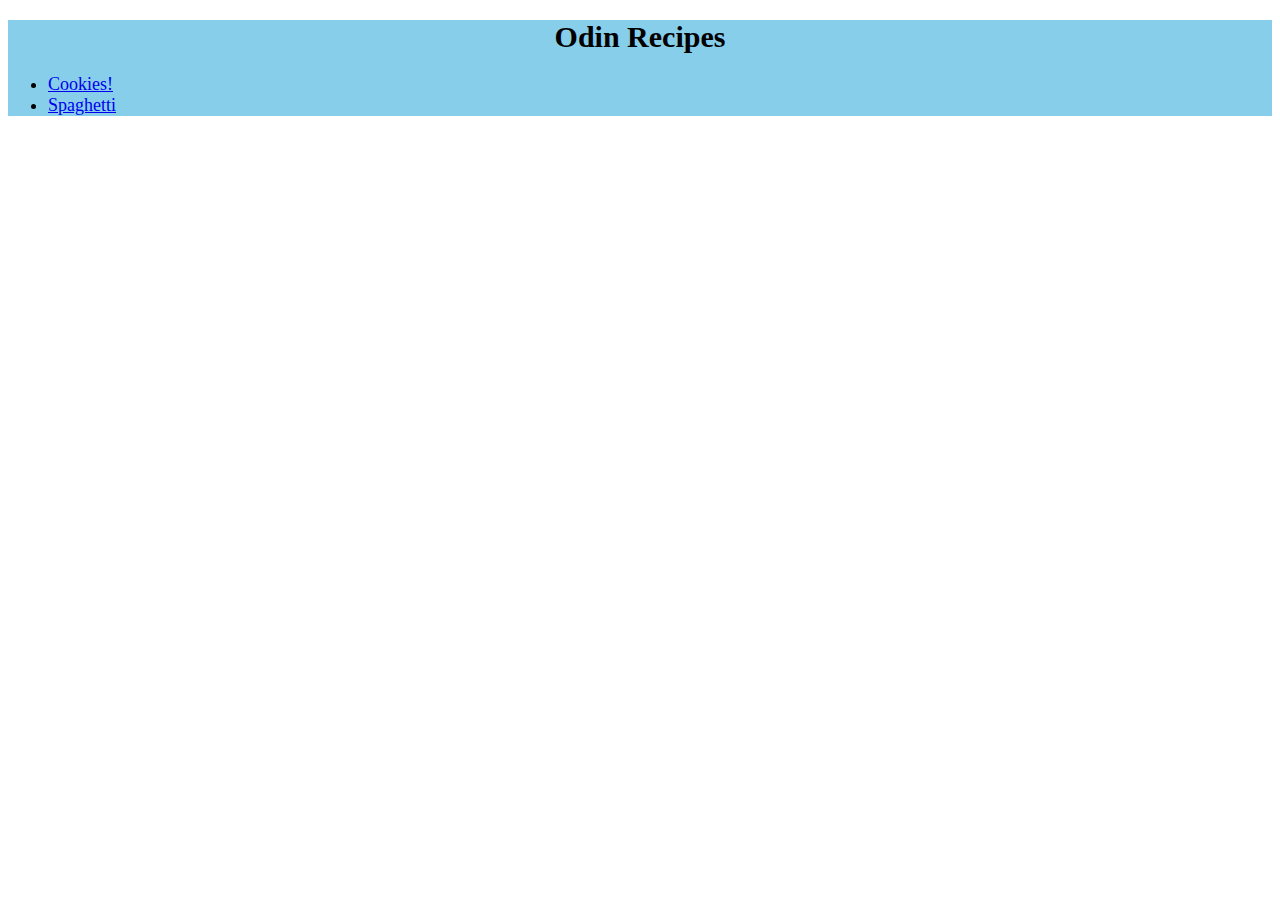
<file: index.html>
<!DOCTYPE html>
<html lang="en">
<head>
    <meta charset="UTF-8">
    <meta http-equiv="X-UA-Compatible" content="IE=edge">
    <meta name="viewport" content="width=device-width, initial-scale=1.0">
    <title>Document</title>
    <link rel="stylesheet" href="./style.css">
</head>
<body>
    <div>
        <h1>Odin Recipes</h1>
        <ul>
            <li><a href="./recipes/cookies.html">Cookies!</a></li>
            <li><a href="./recipes/spaghetti.html">Spaghetti</a></li>
        </ul>
    </div>
</body>
</html>
</file>
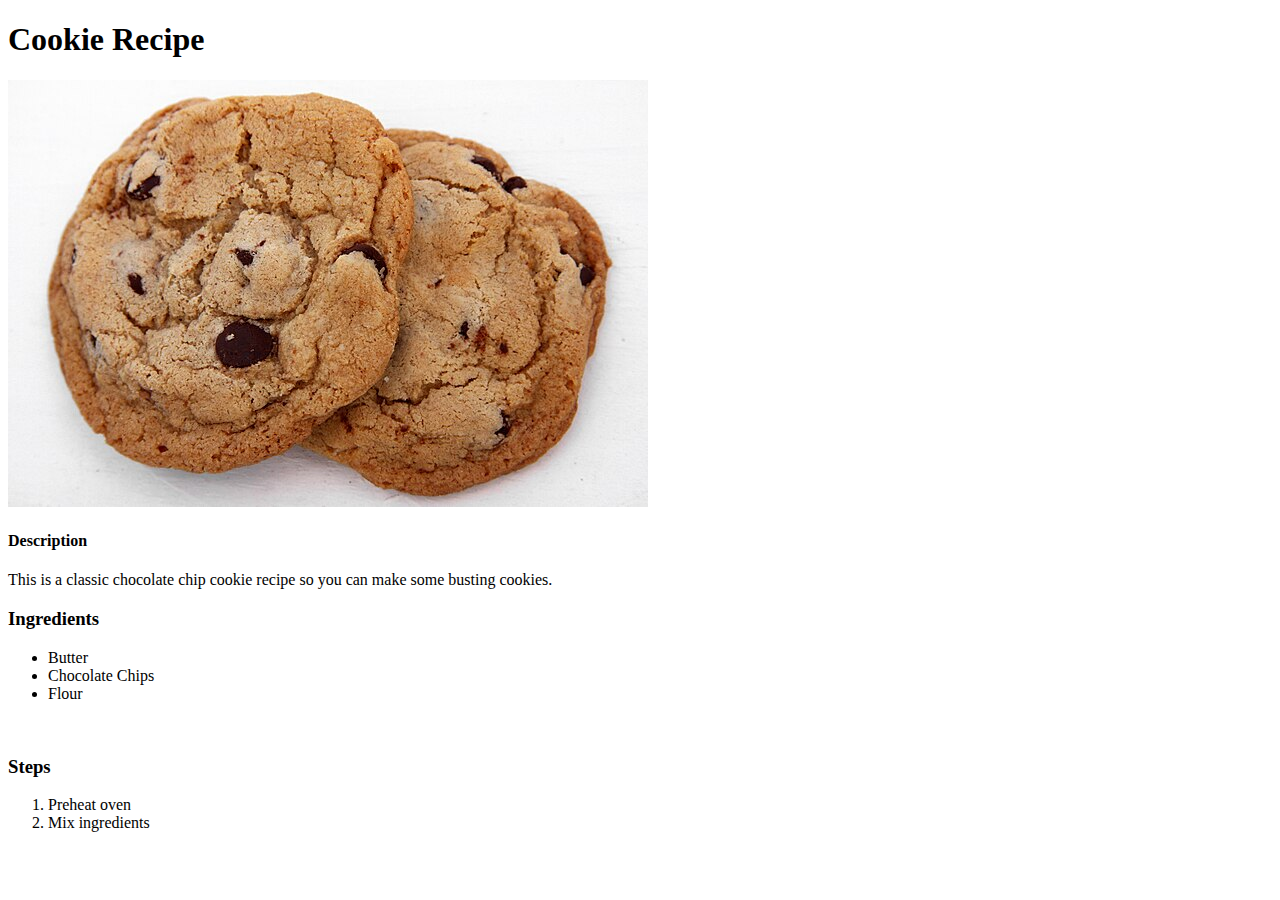
<file: recipes/cookies.html>
<!DOCTYPE html>
<html lang="en">
<head>
    <meta charset="UTF-8">
    <meta http-equiv="X-UA-Compatible" content="IE=edge">
    <meta name="viewport" content="width=device-width, initial-scale=1.0">
    <title>Cookies</title>
</head>
<body>
    <h1>Cookie Recipe</h1>
    <img src="../images/cookie.jpg" alt="cookie image">
    <h4>Description</h4>
    <p>This is a classic chocolate chip cookie recipe so you can make some 
        busting cookies. 
    </p>

    <h3>Ingredients</h3>
    <ul>
        <li>Butter</li>
        <li>Chocolate Chips</li>
        <li>Flour</li>
    </ul>

    <br>
    <h3>Steps</h3>
    <ol>
        <li>Preheat oven</li>
        <li>Mix ingredients</li>
    </ol>
</body>
</html>
</file>
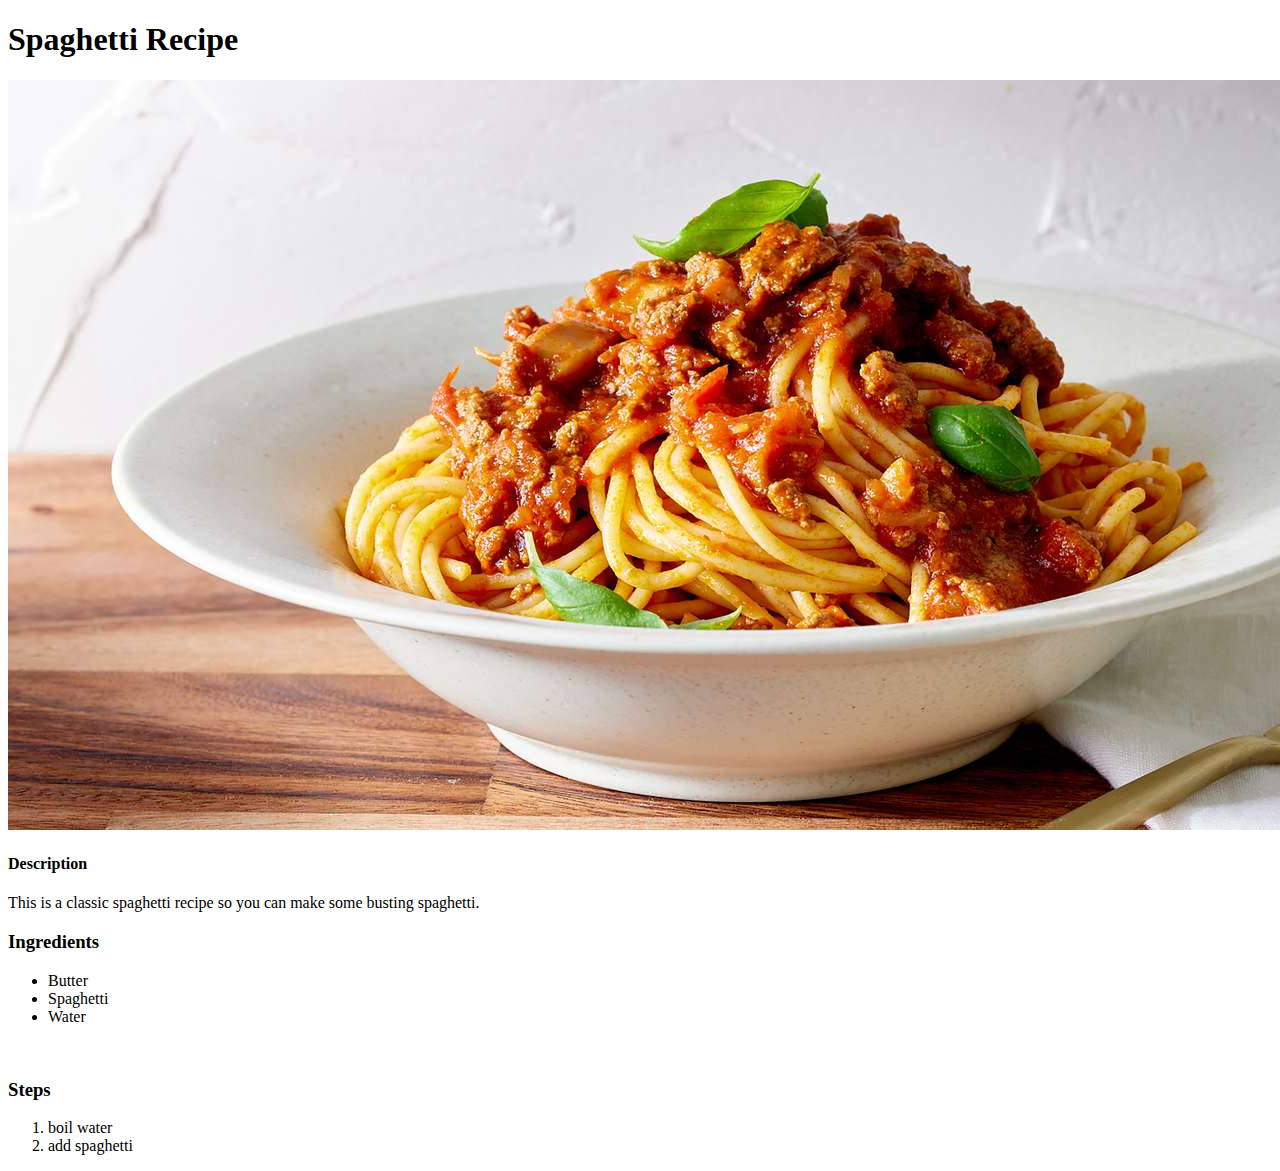
<file: recipes/spaghetti.html>
<!DOCTYPE html>
<html lang="en">
<head>
    <meta charset="UTF-8">
    <meta http-equiv="X-UA-Compatible" content="IE=edge">
    <meta name="viewport" content="width=device-width, initial-scale=1.0">
    <title>Cookies</title>
</head>
<body>
    <h1>Spaghetti Recipe</h1>
    <img src="../images/spaghetti.jpg" alt="spaghetti image">
    <h4>Description</h4>
    <p>This is a classic spaghetti recipe so you can make some 
        busting spaghetti. 
    </p>

    <h3>Ingredients</h3>
    <ul>
        <li>Butter</li>
        <li>Spaghetti</li>
        <li>Water</li>
    </ul>

    <br>
    <h3>Steps</h3>
    <ol>
        <li>boil water</li>
        <li>add spaghetti</li>
    </ol>
</body>
</html>
</file>
<file: style.css>
div {
    background-color: skyblue;
}

h1 {
    font-size: 30px;
    font-weight: 600;
    font-family: Georgia, 'Times New Roman', Times, serif;
    text-align: center;
}

ul {
    font-size: 18px;
}
</file>
